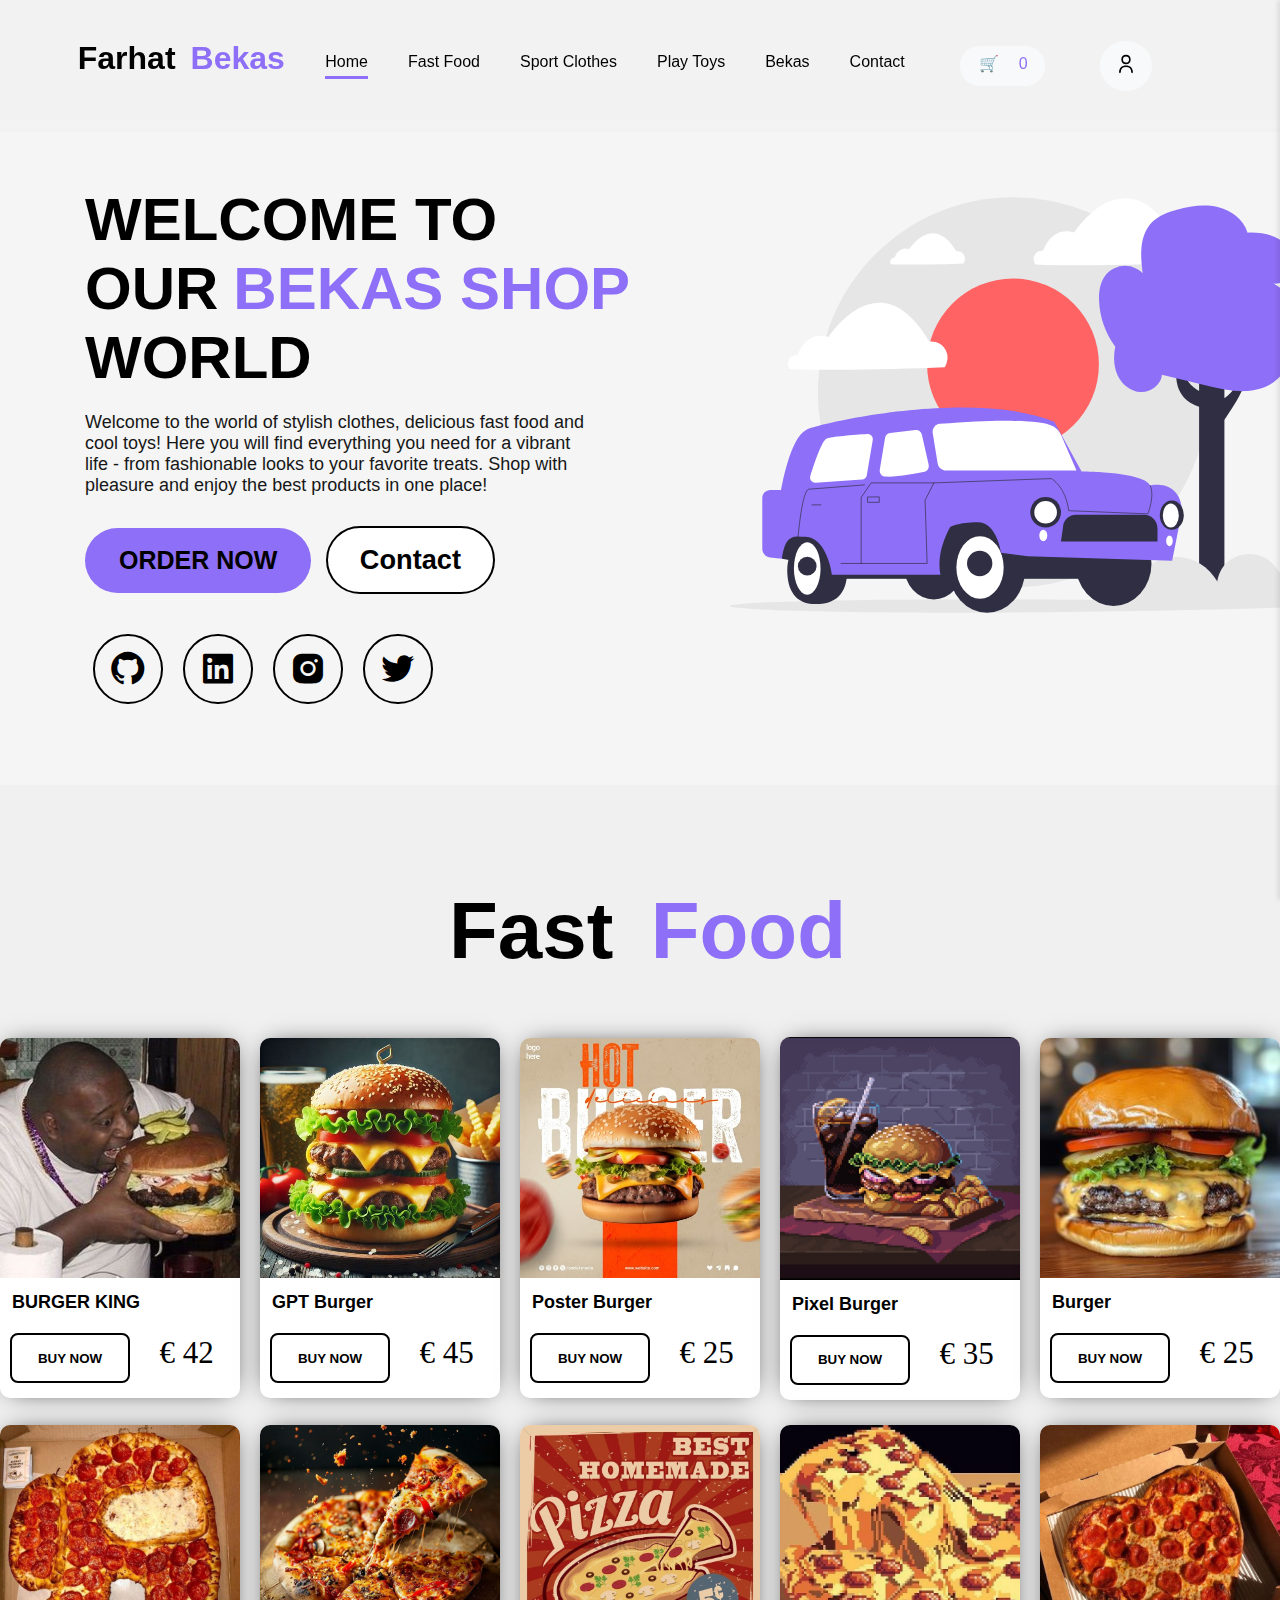
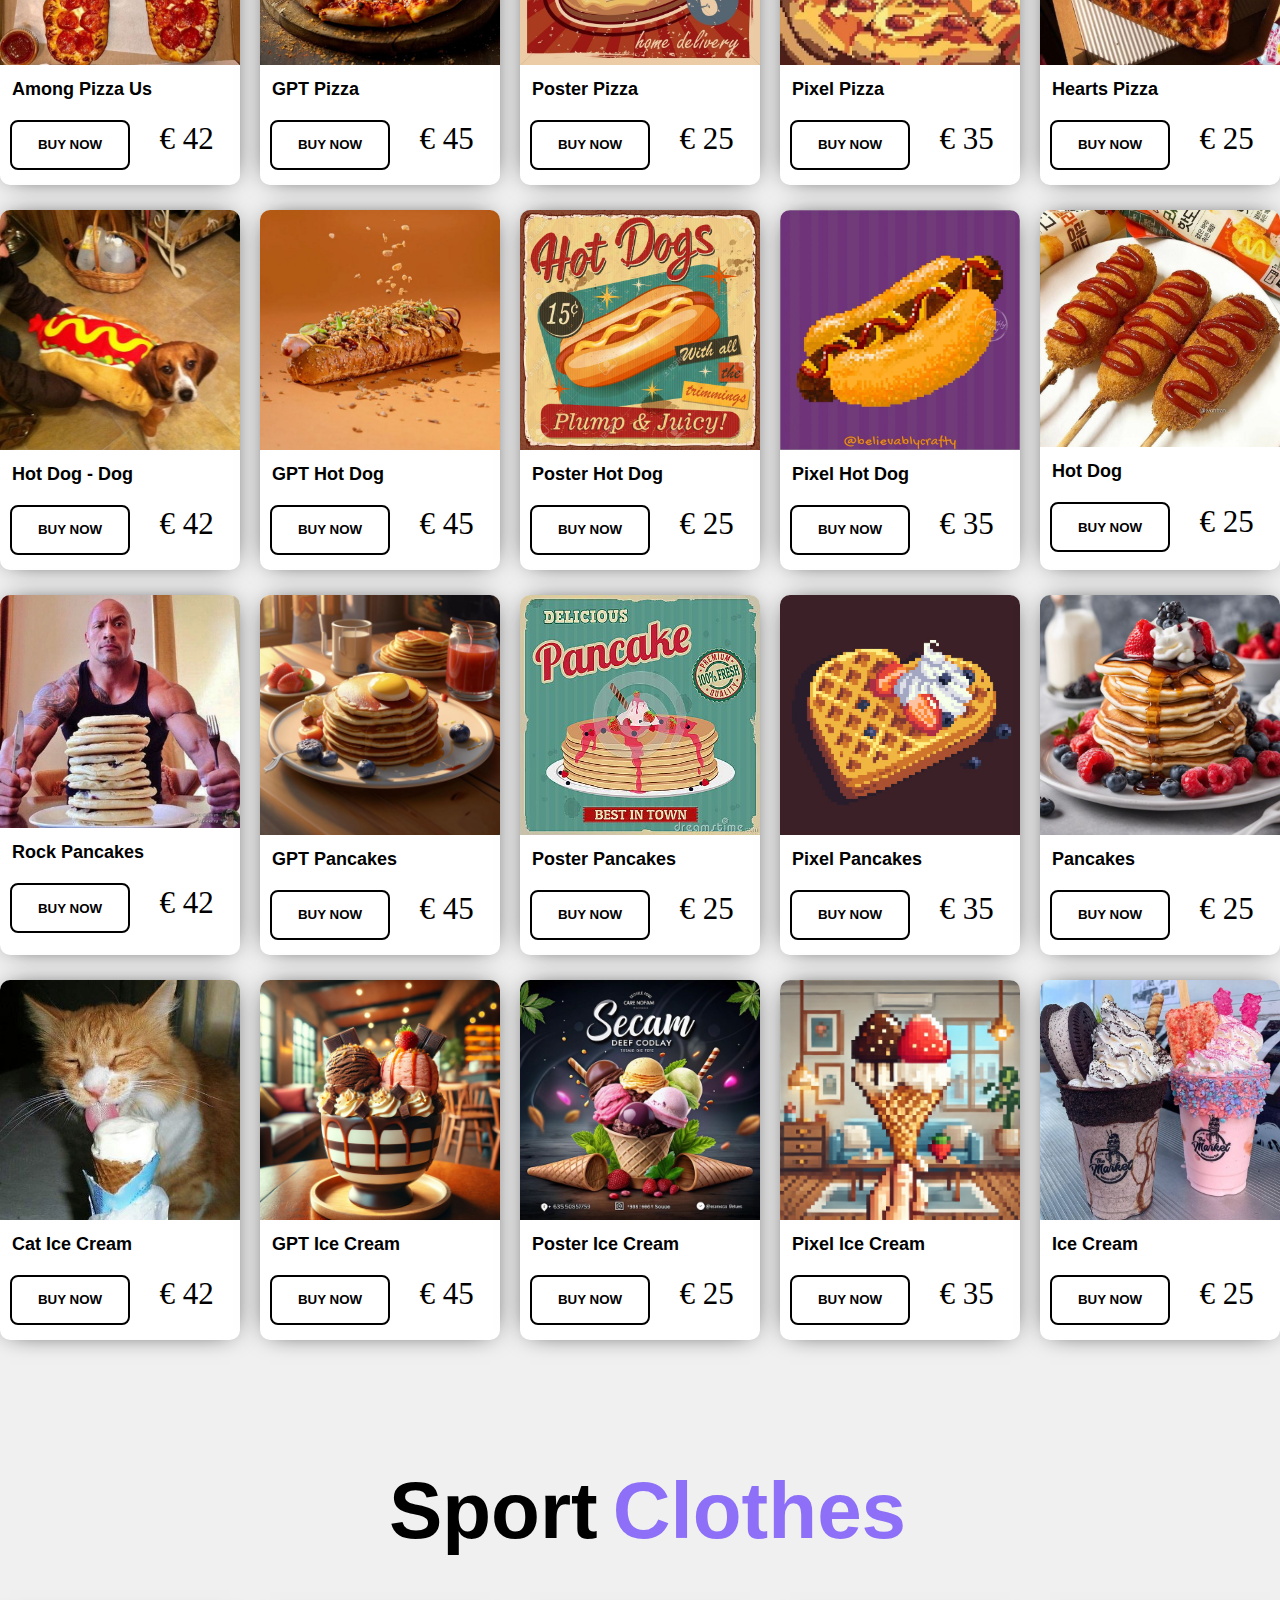
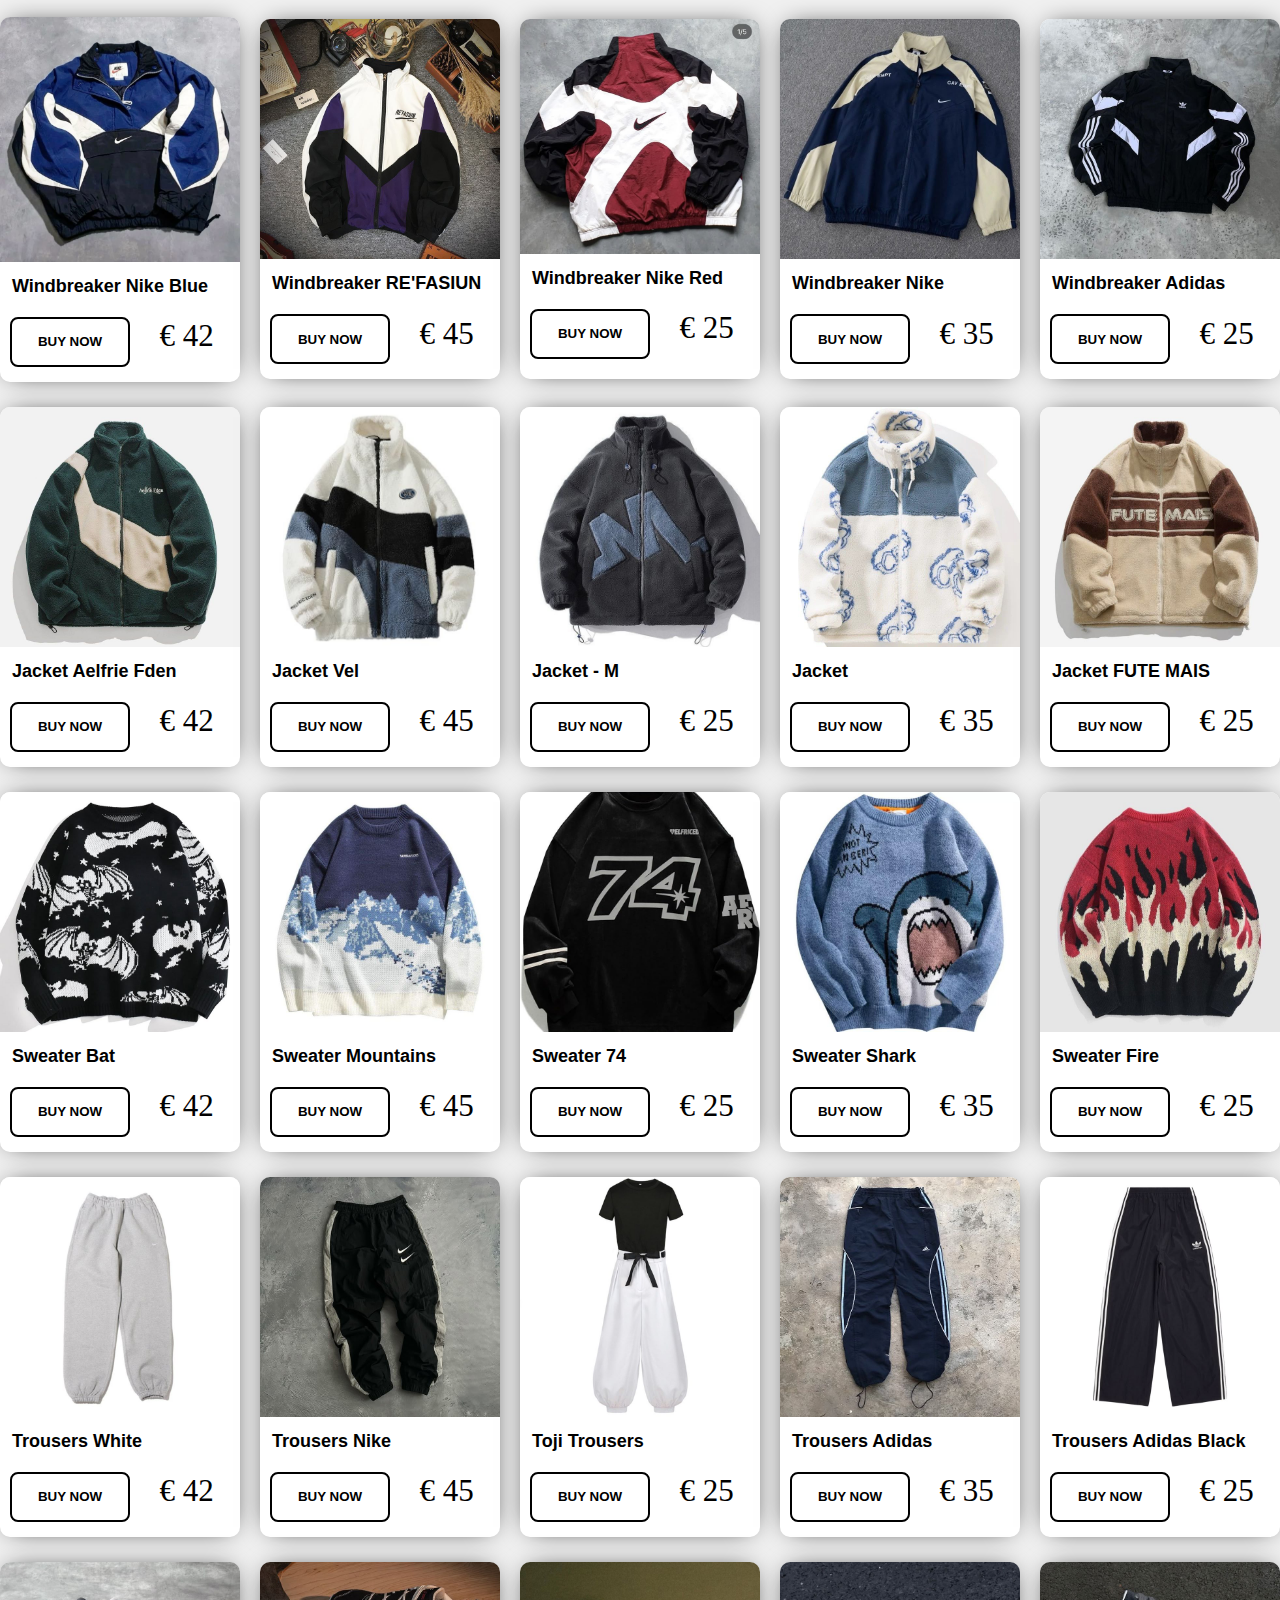
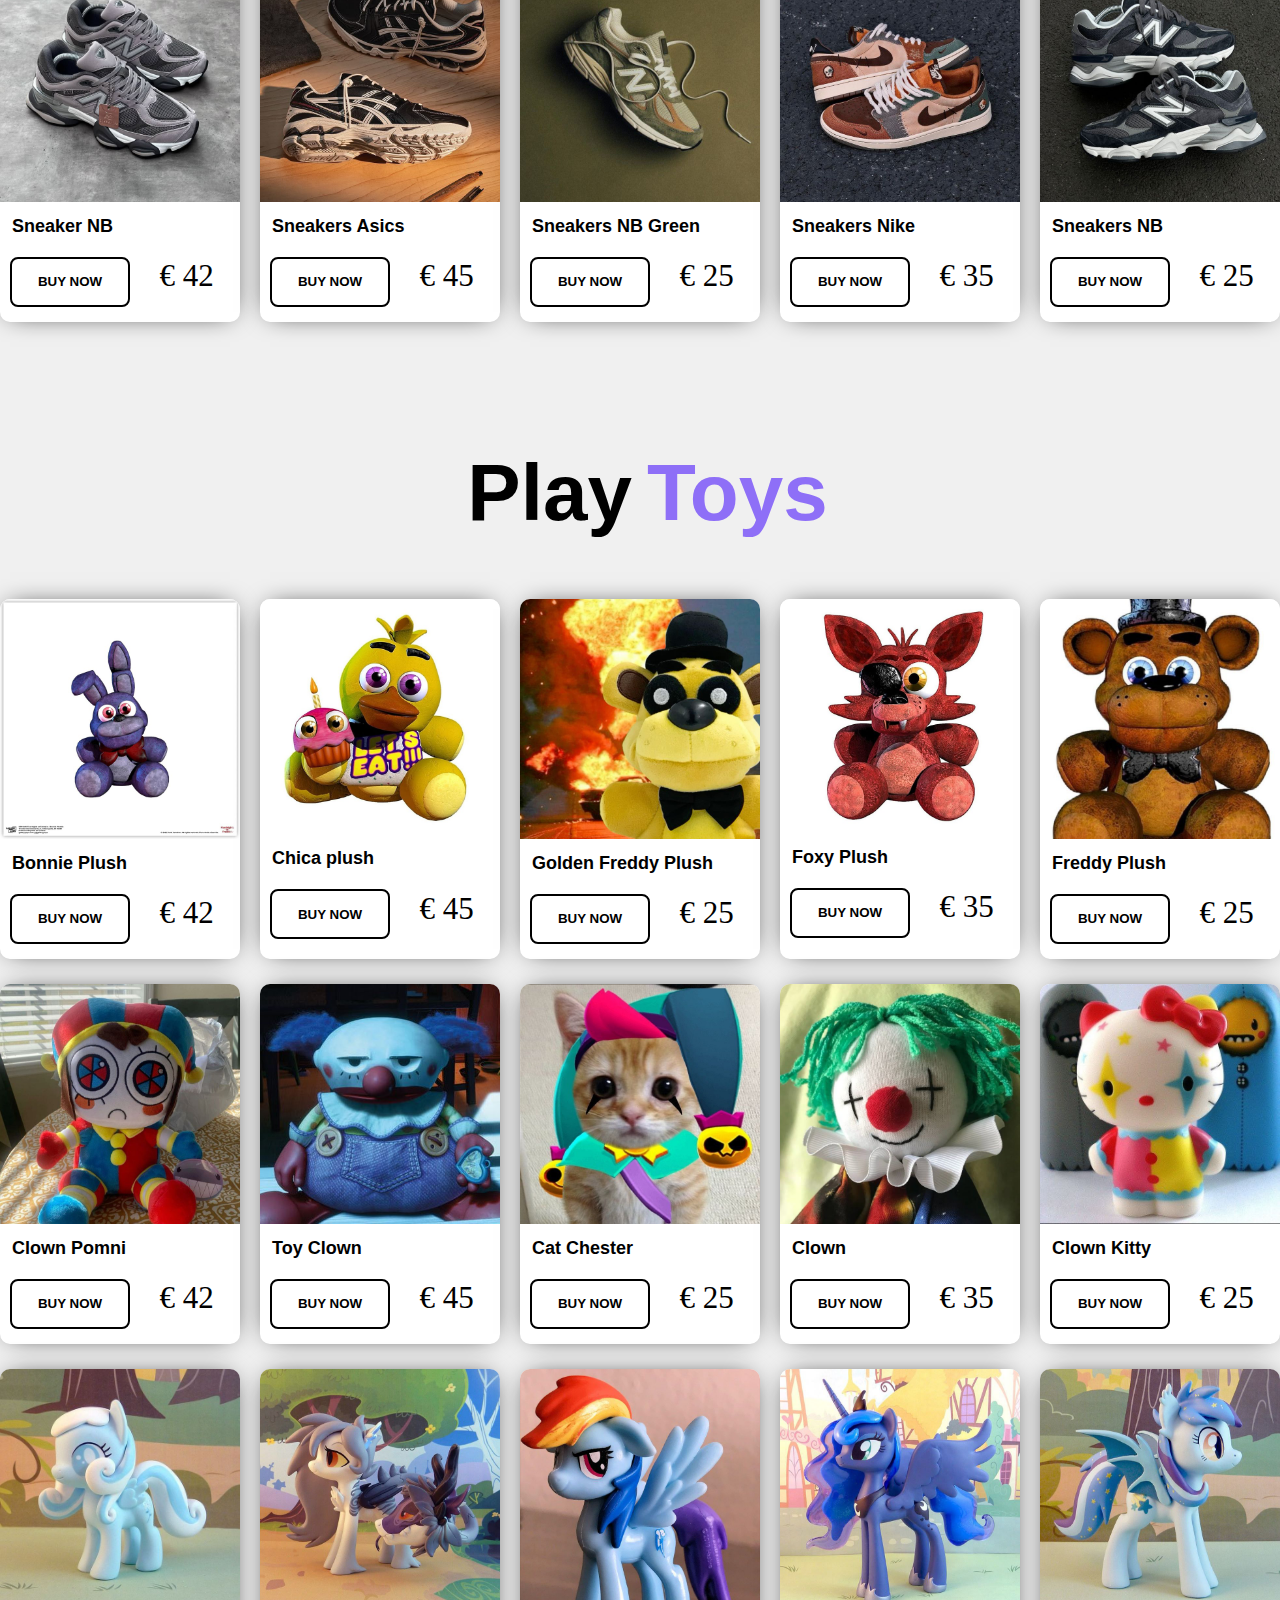
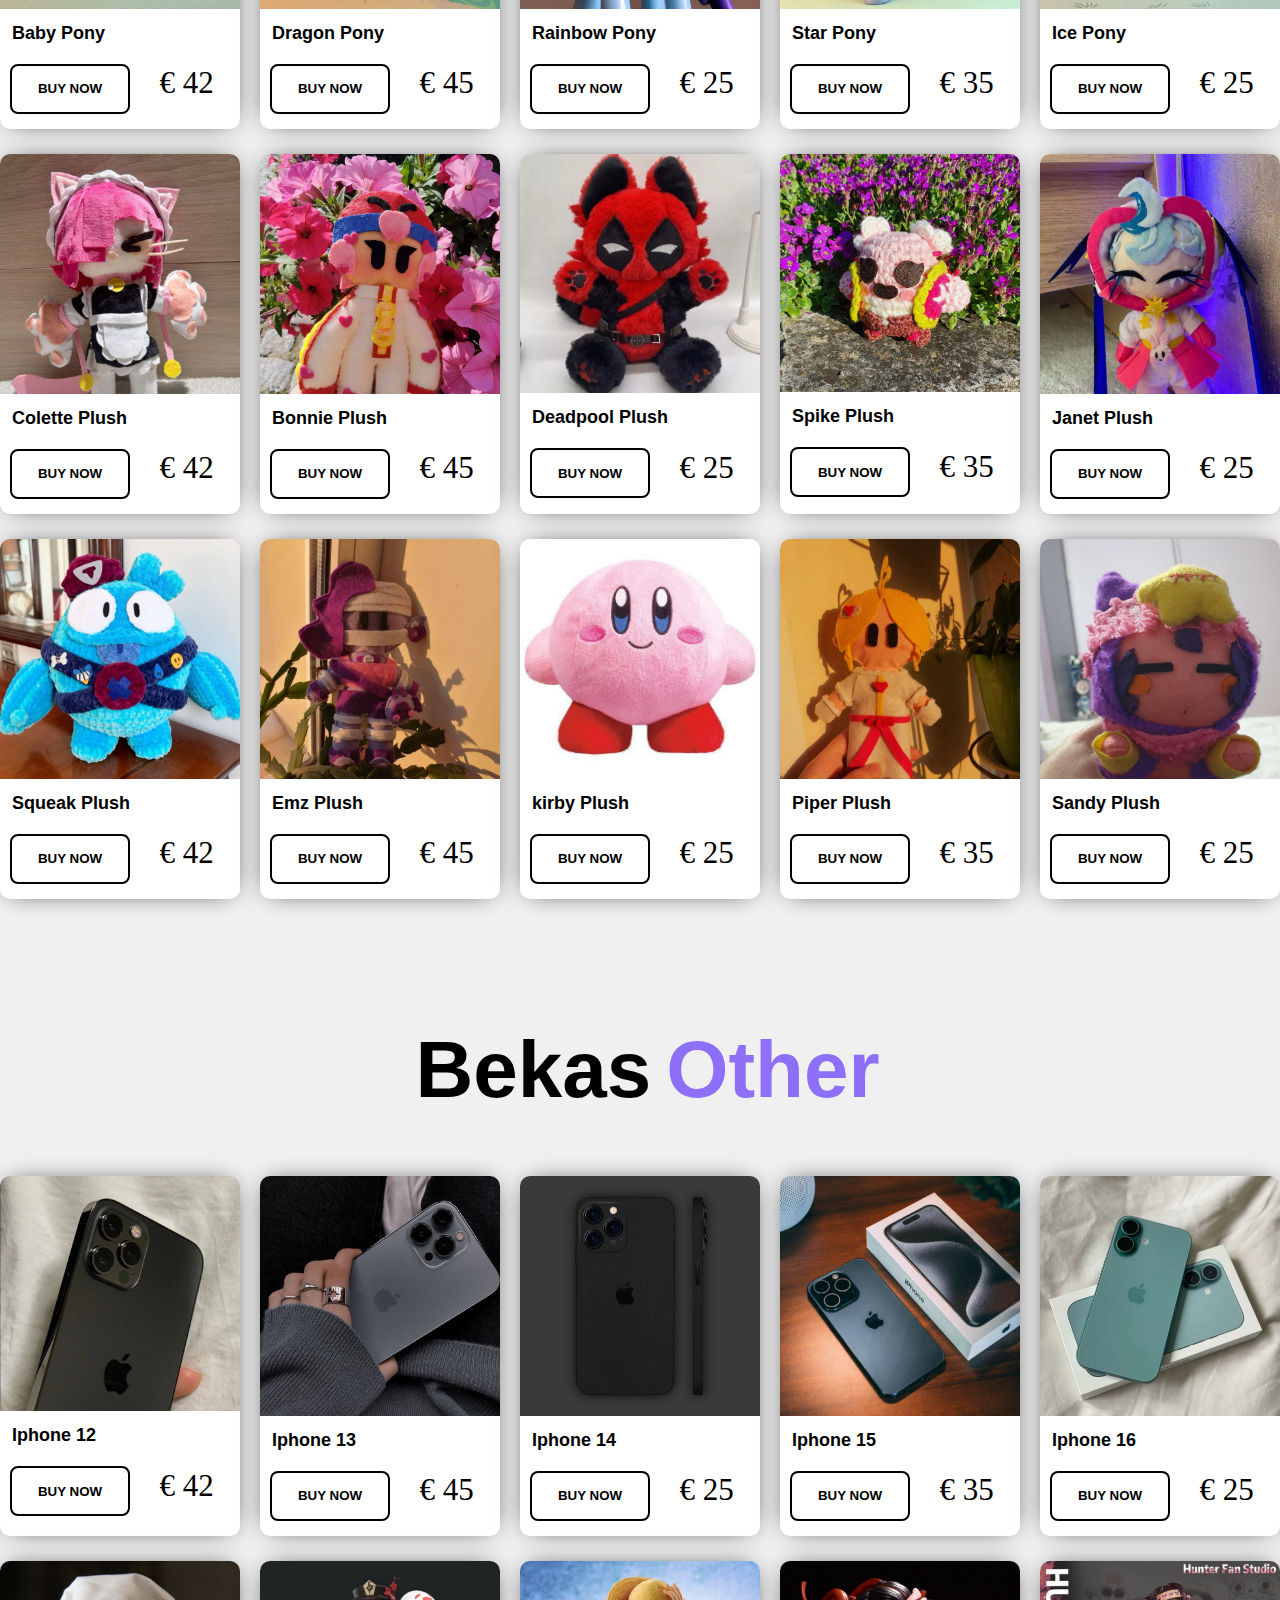
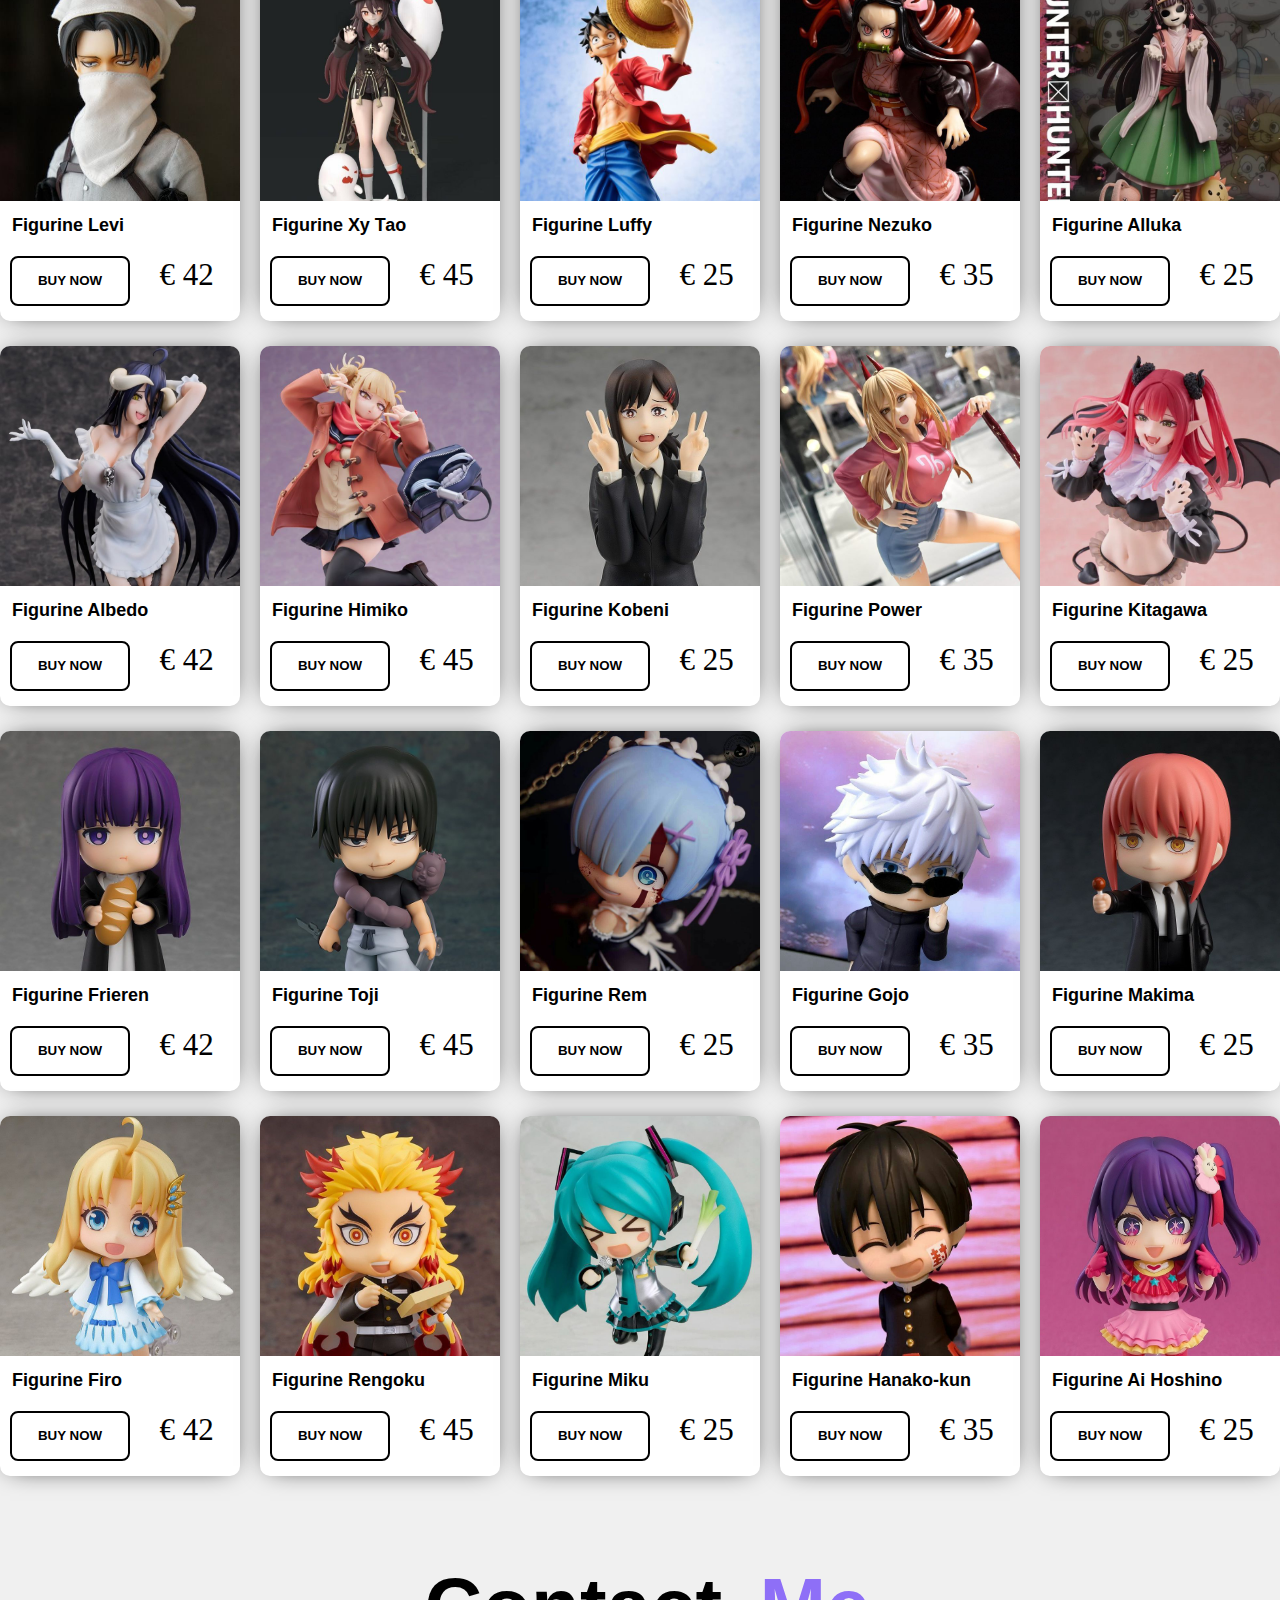
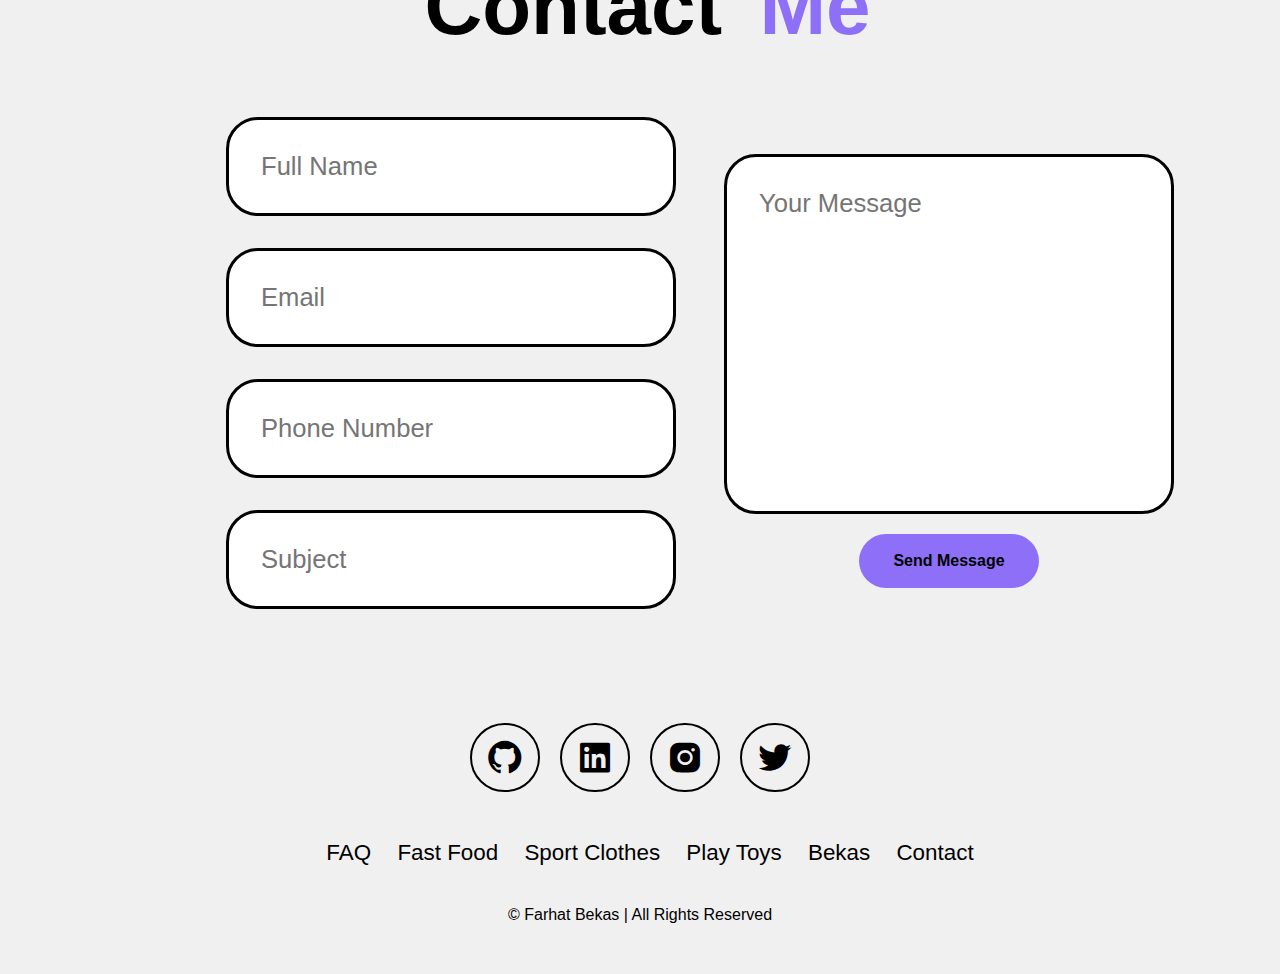
<file: index.html>
<!DOCTYPE html>
<html lang="en">
<head>
    <meta charset="UTF-8">
    <meta name="viewport" content="width=device-width, initial-scale=1.0">
    <link href="https://unpkg.com/boxicons@2.1.4/css/boxicons.min.css" rel="stylesheet">
    <link rel="stylesheet" href="./style.css">
    <link rel="icon" href="./sigma.png">
    <title>Bekas Shop</title>
</head>
<body>
    <header class="header">
        <div class="container">
            <a href="#welcome" class="logo">Farhat<span>Bekas</span></a>
            <nav class="navbar">
                <a class="active" href="#welcome">Home</a>
                <a href="#food">Fast Food</a>
                <a href="#clothes">Sport Clothes</a>
                <a href="#toys">Play Toys</a>
                <a href="#bekas">Bekas</a>
                <a href="#contact">Contact</a>
            </nav>
            <div class="cart-icon" onclick="toggleCart()">
                🛒 <span id="cart-count">0</span>
            </div>
            <div class="login_reg">
                <a href="./log.html">
                    <img class="user-icon" src="./images/free-icon-font-user-17766670.svg" alt="Error404">
                </a>
            </div>
        </div>
    </header>
    <main class="main">
        <section class="welcome" id="welcome">
            <div class="container">
                <div class="welcome_text">
                    <h1 class="welcome_sub">WELCOME TO OUR<span>BEKAS SHOP</span> WORLD</h1>
                    <p class="welcome_desc">Welcome to the world of stylish clothes, delicious fast food and cool toys! Here you will find everything you need for a vibrant life - from fashionable looks to your favorite treats. Shop with pleasure and enjoy the best products in one place!<p>
                    <a href="#food" class="btn">Order now</a>
                    <a href="#contact" class="contact-btn">Contact</a>
                    <div class="social-icons_wel">
                        <a href="https://github.com/Bekssik"><i class="bx bxl-github"></i></a>
                        <a href="https://ru.linkedin.com"><i class="bx bxl-linkedin-square"></i></a>
                        <a href="https://www.instagram.com"><i class="bx bxl-instagram-alt"></i></a>
                        <a href="https://twitter.com"><i class="bx bxl-twitter"></i></a>
                    </div>
                </div>
                <img src="./images/undraw_vintage_q09n.svg" alt="Error404" class="welcome_img">
            </div>
        </section>
        <section class="shop" id="food">
            <div class="container">
                <h2 class="shop_title">Fast <span>Food</span></h2>
                <div class="shop_wrapper">
                    <div class="shop_card">
                        <img src="./images/burger01.jpg" alt="Error404" class="shop_card-img">
                        <h3 class="shop_sub">BURGER KING</h3>
                        <div class="shop_price">
                            <button onclick="addToCart(this)">BUY NOW</button>
                            <span class="price">€ 42</span>
                        </div>
                    </div>
                    <div class="shop_card">
                        <img src="./images/Burger2.jpg" alt="Error404" class="shop_card-img">
                        <h3 class="shop_sub">GPT Burger</h3>
                        <div class="shop_price">
                            <button onclick="addToCart(this)">BUY NOW</button>
                            <span class="price">€ 45</span>
                        </div>
                    </div>
                    <div class="shop_card">
                        <img src="./images/Burger3.jpg" alt="Error404" class="shop_card-img">
                        <h3 class="shop_sub">Poster Burger</h3>
                        <div class="shop_price">
                            <button onclick="addToCart(this)">BUY NOW</button>
                            <span class="price">€ 25</span>
                        </div>
                    </div>
                    <div class="shop_card">
                        <img src="./images/Burger5.jpg" alt="Error404" class="shop_card-img">
                        <h3 class="shop_sub">Pixel Burger</h3>
                        <div class="shop_price">
                            <button onclick="addToCart(this)">BUY NOW</button>
                            <span class="price">€ 35</span>
                        </div>
                    </div>
                    <div class="shop_card">
                        <img src="./images/Burger4.jpg" alt="Error404" class="shop_card-img">
                        <h3 class="shop_sub">Burger</h3>
                        <div class="shop_price">
                            <button onclick="addToCart(this)">BUY NOW</button>
                            <span class="price">€ 25</span>
                        </div>
                    </div>
                    <div class="shop_card">
                        <img src="./images/pizza01.jpg" alt="Error404" class="shop_card-img">
                        <h3 class="shop_sub">Among Pizza Us</h3>
                        <div class="shop_price">
                            <button onclick="addToCart(this)">BUY NOW</button>
                            <span class="price">€ 42</span>
                        </div>
                    </div>
                    <div class="shop_card">
                        <img src="./images/pizza1.jpg" alt="Error404" class="shop_card-img">
                        <h3 class="shop_sub">GPT Pizza</h3>
                        <div class="shop_price">
                            <button onclick="addToCart(this)">BUY NOW</button>
                            <span class="price">€ 45</span>
                        </div>
                    </div>
                    <div class="shop_card">
                        <img src="./images/pizza7.jpg" alt="Error404" class="shop_card-img">
                        <h3 class="shop_sub">Poster Pizza</h3>
                        <div class="shop_price">
                            <button onclick="addToCart(this)">BUY NOW</button>
                            <span class="price">€ 25</span>
                        </div>
                    </div>
                    <div class="shop_card">
                        <img src="./images/pizza6.jpg" alt="Error404" class="shop_card-img">
                        <h3 class="shop_sub">Pixel Pizza</h3>
                        <div class="shop_price">
                            <button onclick="addToCart(this)">BUY NOW</button>
                            <span class="price">€ 35</span>
                        </div>
                    </div>
                    <div class="shop_card">
                        <img src="./images/pizza4.jpg" alt="Error404" class="shop_card-img">
                        <h3 class="shop_sub">Hearts Pizza</h3>
                        <div class="shop_price">
                            <button onclick="addToCart(this)">BUY NOW</button>
                            <span class="price">€ 25</span>
                        </div>
                    </div>
                    <div class="shop_card">
                        <img src="./images/hot dog6.jpg" alt="Error404" class="shop_card-img">
                        <h3 class="shop_sub">Hot Dog - Dog</h3>
                        <div class="shop_price">
                            <button onclick="addToCart(this)">BUY NOW</button>
                            <span class="price">€ 42</span>
                        </div>
                    </div>
                    <div class="shop_card">
                        <img src="./images/hot dog5.jpg" alt="Error404" class="shop_card-img">
                        <h3 class="shop_sub">GPT Hot Dog</h3>
                        <div class="shop_price">
                            <button onclick="addToCart(this)">BUY NOW</button>
                            <span class="price">€ 45</span>
                        </div>
                    </div>
                    <div class="shop_card">
                        <img src="./images/hot dog2.jpg" alt="Error404" class="shop_card-img">
                        <h3 class="shop_sub">Poster Hot Dog</h3>
                        <div class="shop_price">
                            <button onclick="addToCart(this)">BUY NOW</button>
                            <span class="price">€ 25</span>
                        </div>
                    </div>
                    <div class="shop_card">
                        <img src="./images/hot dog4.jpg" alt="Error404" class="shop_card-img">
                        <h3 class="shop_sub">Pixel Hot Dog</h3>
                        <div class="shop_price">
                            <button onclick="addToCart(this)">BUY NOW</button>
                            <span class="price">€ 35</span>
                        </div>
                    </div>
                    <div class="shop_card">
                        <img src="./images/hot dog7.jpg" alt="Error404" class="shop_card-img">
                        <h3 class="shop_sub">Hot Dog</h3>
                        <div class="shop_price">
                            <button onclick="addToCart(this)">BUY NOW</button>
                            <span class="price">€ 25</span>
                        </div>
                    </div>
                    <div class="shop_card">
                        <img src="./images/pancakes3.jpg" alt="Error404" class="shop_card-img">
                        <h3 class="shop_sub">Rock Pancakes</h3>
                        <div class="shop_price">
                            <button onclick="addToCart(this)">BUY NOW</button>
                            <span class="price">€ 42</span>
                        </div>
                    </div>
                    <div class="shop_card">
                        <img src="./images/pancakes2.png" alt="Error404" class="shop_card-img">
                        <h3 class="shop_sub">GPT Pancakes</h3>
                        <div class="shop_price">
                            <button onclick="addToCart(this)">BUY NOW</button>
                            <span class="price">€ 45</span>
                        </div>
                    </div>
                    <div class="shop_card">
                        <img src="./images/pancakes5.jpg" alt="Error404" class="shop_card-img">
                        <h3 class="shop_sub">Poster Pancakes</h3>
                        <div class="shop_price">
                            <button onclick="addToCart(this)">BUY NOW</button>
                            <span class="price">€ 25</span>
                        </div>
                    </div>
                    <div class="shop_card">
                        <img src="./images/pancakes4.jpg" alt="Error404" class="shop_card-img">
                        <h3 class="shop_sub">Pixel Pancakes</h3>
                        <div class="shop_price">
                            <button onclick="addToCart(this)">BUY NOW</button>
                            <span class="price">€ 35</span>
                        </div>
                    </div>
                    <div class="shop_card">
                        <img src="./images/pancakes1.jpg" alt="Error404" class="shop_card-img">
                        <h3 class="shop_sub">Pancakes</h3>
                        <div class="shop_price">
                            <button onclick="addToCart(this)">BUY NOW</button>
                            <span class="price">€ 25</span>
                        </div>
                    </div>
                    <div class="shop_card">
                        <img src="./images/Ice cream4.jpg" alt="Error404" class="shop_card-img">
                        <h3 class="shop_sub">Cat Ice Cream</h3>
                        <div class="shop_price">
                            <button onclick="addToCart(this)">BUY NOW</button>
                            <span class="price">€ 42</span>
                        </div>
                    </div>
                    <div class="shop_card">
                        <img src="./images/Ice Cream.webp" alt="Error404" class="shop_card-img">
                        <h3 class="shop_sub">GPT Ice Cream</h3>
                        <div class="shop_price">
                            <button onclick="addToCart(this)">BUY NOW</button>
                            <span class="price">€ 45</span>
                        </div>
                    </div>
                    <div class="shop_card">
                        <img src="./images/Ice Cream3.jpg" alt="Error404" class="shop_card-img">
                        <h3 class="shop_sub">Poster Ice Cream</h3>
                        <div class="shop_price">
                            <button onclick="addToCart(this)">BUY NOW</button>
                            <span class="price">€ 25</span>
                        </div>
                    </div>
                    <div class="shop_card">
                        <img src="./images/Ice Cream4.webp" alt="Error404" class="shop_card-img">
                        <h3 class="shop_sub">Pixel Ice Cream</h3>
                        <div class="shop_price">
                            <button onclick="addToCart(this)">BUY NOW</button>
                            <span class="price">€ 35</span>
                        </div>
                    </div>
                    <div class="shop_card">
                        <img src="./images/Ice Cream1.jpg" alt="Error404" class="shop_card-img">
                        <h3 class="shop_sub">Ice Cream</h3>
                        <div class="shop_price">
                            <button onclick="addToCart(this)">BUY NOW</button>
                            <span class="price">€ 25</span>
                        </div>
                    </div>
                </div>
            </div>
        </section>
        <section class="shop" id="clothes">
            <div class="container">
                <h2 class="shop_title">Sport<span>Clothes</span></h2>
                <div class="shop_wrapper">
                    <div class="shop_card">
                        <img src="./images/Windbreaker7.jpg" alt="Error404" class="shop_card-img">
                        <h3 class="shop_sub">Windbreaker Nike Blue</h3>
                        <div class="shop_price">
                            <button onclick="addToCart(this)">BUY NOW</button>
                            <span class="price">€ 42</span>
                        </div>
                    </div>
                    <div class="shop_card">
                        <img src="./images/Windbreaker6.jpg" alt="Error404" class="shop_card-img">
                        <h3 class="shop_sub">Windbreaker RE'FASIUN</h3>
                        <div class="shop_price">
                            <button onclick="addToCart(this)">BUY NOW</button>
                            <span class="price">€ 45</span>
                        </div>
                    </div>
                    <div class="shop_card">
                        <img src="./images/Windbreaker3.jpg" alt="Error404" class="shop_card-img">
                        <h3 class="shop_sub">Windbreaker Nike Red</h3>
                        <div class="shop_price">
                            <button onclick="addToCart(this)">BUY NOW</button>
                            <span class="price">€ 25</span>
                        </div>
                    </div>
                    <div class="shop_card">
                        <img src="./images/Windbreaker4.jpg" alt="Error404" class="shop_card-img">
                        <h3 class="shop_sub">Windbreaker Nike</h3>
                        <div class="shop_price">
                            <button onclick="addToCart(this)">BUY NOW</button>
                            <span class="price">€ 35</span>
                        </div>
                    </div>
                    <div class="shop_card">
                        <img src="./images/Windbreaker5.jpg" alt="Error404" class="shop_card-img">
                        <h3 class="shop_sub">Windbreaker Adidas</h3>
                        <div class="shop_price">
                            <button onclick="addToCart(this)">BUY NOW</button>
                            <span class="price">€ 25</span>
                        </div>
                    </div>
                    <div class="shop_card">
                        <img src="./images/SportClothes02.jpg" alt="Error404" class="shop_card-img">
                        <h3 class="shop_sub">Jacket Aelfrie Fden</h3>
                        <div class="shop_price">
                            <button onclick="addToCart(this)">BUY NOW</button>
                            <span class="price">€ 42</span>
                        </div>
                    </div>
                    <div class="shop_card">
                        <img src="./images/Clothes9.jpg" alt="Error404" class="shop_card-img">
                        <h3 class="shop_sub">Jacket Vel</h3>
                        <div class="shop_price">
                            <button onclick="addToCart(this)">BUY NOW</button>
                            <span class="price">€ 45</span>
                        </div>
                    </div>
                    <div class="shop_card">
                        <img src="./images/Clothes8.jpg" alt="Error404" class="shop_card-img">
                        <h3 class="shop_sub">Jacket - M</h3>
                        <div class="shop_price">
                            <button onclick="addToCart(this)">BUY NOW</button>
                            <span class="price">€ 25</span>
                        </div>
                    </div>
                    <div class="shop_card">
                        <img src="./images/Clothes10.jpg" alt="Error404" class="shop_card-img">
                        <h3 class="shop_sub">Jacket</h3>
                        <div class="shop_price">
                            <button onclick="addToCart(this)">BUY NOW</button>
                            <span class="price">€ 35</span>
                        </div>
                    </div>
                    <div class="shop_card">
                        <img src="./images/SportClothes01.jpg" alt="Error404" class="shop_card-img">
                        <h3 class="shop_sub">Jacket FUTE MAIS</h3>
                        <div class="shop_price">
                            <button onclick="addToCart(this)">BUY NOW</button>
                            <span class="price">€ 25</span>
                        </div>
                    </div>
                    <div class="shop_card">
                        <img src="./images/SportClothes05.jpg" alt="Error404" class="shop_card-img">
                        <h3 class="shop_sub">Sweater Bat</h3>
                        <div class="shop_price">
                            <button onclick="addToCart(this)">BUY NOW</button>
                            <span class="price">€ 42</span>
                        </div>
                    </div>
                    <div class="shop_card">
                        <img src="./images/Clothes2.jpg" alt="Error404" class="shop_card-img">
                        <h3 class="shop_sub">Sweater Mountains</h3>
                        <div class="shop_price">
                            <button onclick="addToCart(this)">BUY NOW</button>
                            <span class="price">€ 45</span>
                        </div>
                    </div>
                    <div class="shop_card">
                        <img src="./images/SportClothes04.jpg" alt="Error404" class="shop_card-img">
                        <h3 class="shop_sub">Sweater 74</h3>
                        <div class="shop_price">
                            <button onclick="addToCart(this)">BUY NOW</button>
                            <span class="price">€ 25</span>
                        </div>
                    </div>
                    <div class="shop_card">
                        <img src="./images/Clothes5.jpg" alt="Error404" class="shop_card-img">
                        <h3 class="shop_sub">Sweater Shark</h3>
                        <div class="shop_price">
                            <button onclick="addToCart(this)">BUY NOW</button>
                            <span class="price">€ 35</span>
                        </div>
                    </div>
                    <div class="shop_card">
                        <img src="./images/SportClothes03.jpg" alt="Error404" class="shop_card-img">
                        <h3 class="shop_sub">Sweater Fire</h3>
                        <div class="shop_price">
                            <button onclick="addToCart(this)">BUY NOW</button>
                            <span class="price">€ 25</span>
                        </div>
                    </div>
                    <div class="shop_card">
                        <img src="./images/trousers1.jpg" alt="Error404" class="shop_card-img">
                        <h3 class="shop_sub">Trousers White</h3>
                        <div class="shop_price">
                            <button onclick="addToCart(this)">BUY NOW</button>
                            <span class="price">€ 42</span>
                        </div>
                    </div>
                    <div class="shop_card">
                        <img src="./images/trousers3.jpg" alt="Error404" class="shop_card-img">
                        <h3 class="shop_sub">Trousers Nike</h3>
                        <div class="shop_price">
                            <button onclick="addToCart(this)">BUY NOW</button>
                            <span class="price">€ 45</span>
                        </div>
                    </div>
                    <div class="shop_card">
                        <img src="./images/trousers5.jpg" alt="Error404" class="shop_card-img">
                        <h3 class="shop_sub">Toji Trousers</h3>
                        <div class="shop_price">
                            <button onclick="addToCart(this)">BUY NOW</button>
                            <span class="price">€ 25</span>
                        </div>
                    </div>
                    <div class="shop_card">
                        <img src="./images/trousers4.jpg" alt="Error404" class="shop_card-img">
                        <h3 class="shop_sub">Trousers Adidas</h3>
                        <div class="shop_price">
                            <button onclick="addToCart(this)">BUY NOW</button>
                            <span class="price">€ 35</span>
                        </div>
                    </div>
                    <div class="shop_card">
                        <img src="./images/trousers2.jpg" alt="Error404" class="shop_card-img">
                        <h3 class="shop_sub">Trousers Adidas Black</h3>
                        <div class="shop_price">
                            <button onclick="addToCart(this)">BUY NOW</button>
                            <span class="price">€ 25</span>
                        </div>
                    </div>
                    <div class="shop_card">
                        <img src="./images/sneakers5.jpg" alt="Error404" class="shop_card-img">
                        <h3 class="shop_sub">Sneaker NB</h3>
                        <div class="shop_price">
                            <button onclick="addToCart(this)">BUY NOW</button>
                            <span class="price">€ 42</span>
                        </div>
                    </div>
                    <div class="shop_card">
                        <img src="./images/sneakers2.jpg" alt="Error404" class="shop_card-img">
                        <h3 class="shop_sub">Sneakers Asics</h3>
                        <div class="shop_price">
                            <button onclick="addToCart(this)">BUY NOW</button>
                            <span class="price">€ 45</span>
                        </div>
                    </div>
                    <div class="shop_card">
                        <img src="./images/sneakers7.jpg" alt="Error404" class="shop_card-img">
                        <h3 class="shop_sub">Sneakers NB Green</h3>
                        <div class="shop_price">
                            <button onclick="addToCart(this)">BUY NOW</button>
                            <span class="price">€ 25</span>
                        </div>
                    </div>
                    <div class="shop_card">
                        <img src="./images/sneakers6.jpg" alt="Error404" class="shop_card-img">
                        <h3 class="shop_sub">Sneakers Nike</h3>
                        <div class="shop_price">
                            <button onclick="addToCart(this)">BUY NOW</button>
                            <span class="price">€ 35</span>
                        </div>
                    </div>
                    <div class="shop_card">
                        <img src="./images/sneakers1.jpg" alt="Error404" class="shop_card-img">
                        <h3 class="shop_sub">Sneakers NB</h3>
                        <div class="shop_price">
                            <button onclick="addToCart(this)">BUY NOW</button>
                            <span class="price">€ 25</span>
                        </div>
                    </div>
                </div>
            </div>
        </section>
        <section class="shop" id="toys">
            <div class="container">
                <h2 class="shop_title">Play<span>Toys</span></h2>
                <div class="shop_wrapper">
                    <div class="shop_card">
                        <img src="./images/Fnaf3.jpg" alt="Error404" class="shop_card-img">
                        <h3 class="shop_sub">Bonnie Plush</h3>
                        <div class="shop_price">
                            <button onclick="addToCart(this)">BUY NOW</button>
                            <span class="price">€ 42</span> 
                        </div>
                    </div>
                    <div class="shop_card">
                        <img src="./images/Fnaf2.jpg" alt="Error404" class="shop_card-img">
                        <h3 class="shop_sub">Chica plush</h3>
                        <div class="shop_price">
                            <button onclick="addToCart(this)">BUY NOW</button>
                            <span class="price">€ 45</span>
                        </div>
                    </div>
                    <div class="shop_card">
                        <img src="./images/Toys3.jpg" alt="Error404" class="shop_card-img">
                        <h3 class="shop_sub">Golden Freddy Plush</h3>
                        <div class="shop_price">
                            <button onclick="addToCart(this)">BUY NOW</button>
                            <span class="price">€ 25</span>
                        </div>
                    </div>
                    <div class="shop_card">
                        <img src="./images/Fnaf1.jpg" alt="Error404" class="shop_card-img">
                        <h3 class="shop_sub">Foxy Plush</h3>
                        <div class="shop_price">
                            <button onclick="addToCart(this)">BUY NOW</button>
                            <span class="price">€ 35</span>
                        </div>
                    </div>
                    <div class="shop_card">
                        <img src="./images/Fnaf5.jpg" alt="Error404" class="shop_card-img">
                        <h3 class="shop_sub">Freddy Plush</h3>
                        <div class="shop_price">
                            <button onclick="addToCart(this)">BUY NOW</button>
                            <span class="price">€ 25</span>
                        </div>
                    </div>
                    <div class="shop_card">
                        <img src="./images/Toys1.jpg" alt="Error404" class="shop_card-img">
                        <h3 class="shop_sub">Сlown Pomni</h3>
                        <div class="shop_price">
                            <button onclick="addToCart(this)">BUY NOW</button>
                            <span class="price">€ 42</span>
                        </div>
                    </div>
                    <div class="shop_card">
                        <img src="./images/Toys2.jpg" alt="Error404" class="shop_card-img">
                        <h3 class="shop_sub">Toy Clown </h3>
                        <div class="shop_price">
                            <button onclick="addToCart(this)">BUY NOW</button>
                            <span class="price">€ 45</span>
                        </div>
                    </div>
                    <div class="shop_card">
                        <img src="./images/clown5.jpg" alt="Error404" class="shop_card-img">
                        <h3 class="shop_sub">Cat Chester</h3>
                        <div class="shop_price">
                            <button onclick="addToCart(this)">BUY NOW</button>
                            <span class="price">€ 25</span>
                        </div>
                    </div>
                    <div class="shop_card">
                        <img src="./images/clown4.jpg" alt="Error404" class="shop_card-img">
                        <h3 class="shop_sub">Clown</h3>
                        <div class="shop_price">
                            <button onclick="addToCart(this)">BUY NOW</button>
                            <span class="price">€ 35</span>
                        </div>
                    </div>
                    <div class="shop_card">
                        <img src="./images/clown6.jpg" alt="Error404" class="shop_card-img">
                        <h3 class="shop_sub">Clown Kitty</h3>
                        <div class="shop_price">
                            <button onclick="addToCart(this)">BUY NOW</button>
                            <span class="price">€ 25</span>
                        </div>
                    </div>
                    <div class="shop_card">
                        <img src="./images/pony5.jpg" alt="Error404" class="shop_card-img">
                        <h3 class="shop_sub">Baby Pony</h3>
                        <div class="shop_price">
                            <button onclick="addToCart(this)">BUY NOW</button>
                            <span class="price">€ 42</span>
                        </div>
                    </div>
                    <div class="shop_card">
                        <img src="./images/pony6.jpg" alt="Error404" class="shop_card-img">
                        <h3 class="shop_sub">Dragon Pony</h3>
                        <div class="shop_price">
                            <button onclick="addToCart(this)">BUY NOW</button>
                            <span class="price">€ 45</span>
                        </div>
                    </div>
                    <div class="shop_card">
                        <img src="./images/Toys5.jpg" alt="Error404" class="shop_card-img">
                        <h3 class="shop_sub">Rainbow Pony</h3>
                        <div class="shop_price">
                            <button onclick="addToCart(this)">BUY NOW</button>
                            <span class="price">€ 25</span>
                        </div>
                    </div>
                    <div class="shop_card">
                        <img src="./images/pony7.jpg" alt="Error404" class="shop_card-img">
                        <h3 class="shop_sub">Star Pony</h3>
                        <div class="shop_price">
                            <button onclick="addToCart(this)">BUY NOW</button>
                            <span class="price">€ 35</span>
                        </div>
                    </div>
                    <div class="shop_card">
                        <img src="./images/pony8.jpg" alt="Error404" class="shop_card-img">
                        <h3 class="shop_sub">Ice Pony</h3>
                        <div class="shop_price">
                            <button onclick="addToCart(this)">BUY NOW</button>
                            <span class="price">€ 25</span>
                        </div>
                    </div>
                    <div class="shop_card">
                        <img src="./images/Toys14.jpg" alt="Error404" class="shop_card-img">
                        <h3 class="shop_sub">Colette Plush</h3>
                        <div class="shop_price">
                            <button onclick="addToCart(this)">BUY NOW</button>
                            <span class="price">€ 42</span>
                        </div>
                    </div>
                    <div class="shop_card">
                        <img src="./images/Toys11.jpg" alt="Error404" class="shop_card-img">
                        <h3 class="shop_sub">Bonnie Plush</h3>
                        <div class="shop_price">
                            <button onclick="addToCart(this)">BUY NOW</button>
                            <span class="price">€ 45</span>
                        </div>
                    </div>
                    <div class="shop_card">
                        <img src="./images/Toys4.jpg" alt="Error404" class="shop_card-img">
                        <h3 class="shop_sub">Deadpool Plush</h3>
                        <div class="shop_price">
                            <button onclick="addToCart(this)">BUY NOW</button>
                            <span class="price">€ 25</span>
                        </div>
                    </div>
                    <div class="shop_card">
                        <img src="./images/Toys6.jpg" alt="Error404" class="shop_card-img">
                        <h3 class="shop_sub">Spike Plush</h3>
                        <div class="shop_price">
                            <button onclick="addToCart(this)">BUY NOW</button>
                            <span class="price">€ 35</span>
                        </div>
                    </div>
                    <div class="shop_card">
                        <img src="./images/Toys15.jpg" alt="Error404" class="shop_card-img">
                        <h3 class="shop_sub">Janet Plush</h3>
                        <div class="shop_price">
                            <button onclick="addToCart(this)">BUY NOW</button>
                            <span class="price">€ 25</span>
                        </div>
                    </div>
                    <div class="shop_card">
                        <img src="./images/Toys21.jpg" alt="Error404" class="shop_card-img">
                        <h3 class="shop_sub">Squeak Plush</h3>
                        <div class="shop_price">
                            <button onclick="addToCart(this)">BUY NOW</button>
                            <span class="price">€ 42</span>
                        </div>
                    </div>
                    <div class="shop_card">
                        <img src="./images/Toys19.jpg" alt="Error404" class="shop_card-img">
                        <h3 class="shop_sub">Emz Plush</h3>
                        <div class="shop_price">
                            <button onclick="addToCart(this)">BUY NOW</button>
                            <span class="price">€ 45</span>
                        </div>
                    </div>
                    <div class="shop_card">
                        <img src="./images/Toys22.jpg" alt="Error404" class="shop_card-img">
                        <h3 class="shop_sub">kirby Plush</h3>
                        <div class="shop_price">
                            <button onclick="addToCart(this)">BUY NOW</button>
                            <span class="price">€ 25</span>
                        </div>
                    </div>
                    <div class="shop_card">
                        <img src="./images/Toys20.jpg" alt="Error404" class="shop_card-img">
                        <h3 class="shop_sub">Piper Plush</h3>
                        <div class="shop_price">
                            <button onclick="addToCart(this)">BUY NOW</button>
                            <span class="price">€ 35</span>
                        </div>
                    </div>
                    <div class="shop_card">
                        <img src="./images/Toys13.jpg" alt="Error404" class="shop_card-img">
                        <h3 class="shop_sub">Sandy Plush</h3>
                        <div class="shop_price">
                            <button onclick="addToCart(this)">BUY NOW</button>
                            <span class="price">€ 25</span>
                        </div>
                    </div>
                </div>
            </div>
        </section>
        <section class="shop" id="bekas">
            <div class="container">
                <h2 class="shop_title">Bekas<span>Other</span></h2>
                <div class="shop_wrapper">
                    <div class="shop_card">
                        <img src="./images/Iphone12.jpg" alt="Error404" class="shop_card-img">
                        <h3 class="shop_sub">Iphone 12</h3>
                        <div class="shop_price">
                            <button onclick="addToCart(this)">BUY NOW</button>
                            <span class="price">€ 42</span>
                        </div>
                    </div>
                    <div class="shop_card">
                        <img src="./images/Iphone2.jpg" alt="Error404" class="shop_card-img">
                        <h3 class="shop_sub">Iphone 13</h3>
                        <div class="shop_price">
                            <button onclick="addToCart(this)">BUY NOW</button>
                            <span class="price">€ 45</span>
                        </div>
                    </div>
                    <div class="shop_card">
                        <img src="./images/Iphone14.jpg" alt="Error404" class="shop_card-img">
                        <h3 class="shop_sub">Iphone 14</h3>
                        <div class="shop_price">
                            <button onclick="addToCart(this)">BUY NOW</button>
                            <span class="price">€ 25</span>
                        </div>
                    </div>
                    <div class="shop_card">
                        <img src="./images/Iphone3.jpg" alt="Error404" class="shop_card-img">
                        <h3 class="shop_sub">Iphone 15</h3>
                        <div class="shop_price">
                            <button onclick="addToCart(this)">BUY NOW</button>
                            <span class="price">€ 35</span>
                        </div>
                    </div>
                    <div class="shop_card">
                        <img src="./images/Iphone16.jpg" alt="Error404" class="shop_card-img">
                        <h3 class="shop_sub">Iphone 16</h3>
                        <div class="shop_price">
                            <button onclick="addToCart(this)">BUY NOW</button>
                            <span class="price">€ 25</span>
                        </div>
                    </div>
                    <div class="shop_card">
                        <img src="./images/img/Figurine25.jpg" alt="Error404" class="shop_card-img">
                        <h3 class="shop_sub">Figurine Levi</h3>
                        <div class="shop_price">
                            <button onclick="addToCart(this)">BUY NOW</button>
                            <span class="price">€ 42</span>
                        </div>
                    </div>
                    <div class="shop_card">
                        <img src="./images/img/anime5.jpg" alt="Error404" class="shop_card-img">
                        <h3 class="shop_sub">Figurine Ху Тао</h3>
                        <div class="shop_price">
                            <button onclick="addToCart(this)">BUY NOW</button>
                            <span class="price">€ 45</span>
                        </div>
                    </div>
                    <div class="shop_card">
                        <img src="./images/img/anime9.jpg" alt="Error404" class="shop_card-img">
                        <h3 class="shop_sub">Figurine Luffy</h3>
                        <div class="shop_price">
                            <button onclick="addToCart(this)">BUY NOW</button>
                            <span class="price">€ 25</span>
                        </div>
                    </div>
                    <div class="shop_card">
                        <img src="./images/img/anime8.jpg" alt="Error404" class="shop_card-img">
                        <h3 class="shop_sub">Figurine Nezuko</h3>
                        <div class="shop_price">
                            <button onclick="addToCart(this)">BUY NOW</button>
                            <span class="price">€ 35</span>
                        </div>
                    </div>
                    <div class="shop_card">
                        <img src="./images/img/anime7.jpg" alt="Error404" class="shop_card-img">
                        <h3 class="shop_sub">Figurine Alluka</h3>
                        <div class="shop_price">
                            <button onclick="addToCart(this)">BUY NOW</button>
                            <span class="price">€ 25</span>
                        </div>
                    </div>
                    <div class="shop_card">
                        <img src="./images/img/anime15.jpg" alt="Error404" class="shop_card-img">
                        <h3 class="shop_sub">Figurine Albedo</h3>
                        <div class="shop_price">
                            <button onclick="addToCart(this)">BUY NOW</button>
                            <span class="price">€ 42</span>
                        </div>
                    </div>
                    <div class="shop_card">
                        <img src="./images/img/Figurine23.jpg" alt="Error404" class="shop_card-img">
                        <h3 class="shop_sub">Figurine Himiko</h3>
                        <div class="shop_price">
                            <button onclick="addToCart(this)">BUY NOW</button>
                            <span class="price">€ 45</span>
                        </div>
                    </div>
                    <div class="shop_card">
                        <img src="./images/img/anime18.jpg" alt="Error404" class="shop_card-img">
                        <h3 class="shop_sub">Figurine Kobeni</h3>
                        <div class="shop_price">
                            <button onclick="addToCart(this)">BUY NOW</button>
                            <span class="price">€ 25</span>
                        </div>
                    </div>
                    <div class="shop_card">
                        <img src="./images/img/anime17.jpg" alt="Error404" class="shop_card-img">
                        <h3 class="shop_sub">Figurine Power</h3>
                        <div class="shop_price">
                            <button onclick="addToCart(this)">BUY NOW</button>
                            <span class="price">€ 35</span>
                        </div>
                    </div>
                    <div class="shop_card">
                        <img src="./images/img/anime16.jpg" alt="Error404" class="shop_card-img">
                        <h3 class="shop_sub">Figurine Kitagawa</h3>
                        <div class="shop_price">
                            <button onclick="addToCart(this)">BUY NOW</button>
                            <span class="price">€ 25</span>
                        </div>
                    </div>
                    <div class="shop_card">
                        <img src="./images/img/Figurine17.jpg" alt="Error404" class="shop_card-img">
                        <h3 class="shop_sub">Figurine Frieren</h3>
                        <div class="shop_price">
                            <button onclick="addToCart(this)">BUY NOW</button>
                            <span class="price">€ 42</span>
                        </div>
                    </div>
                    <div class="shop_card">
                        <img src="./images/img/Figurine20.jpg" alt="Error404" class="shop_card-img">
                        <h3 class="shop_sub">Figurine Toji</h3>
                        <div class="shop_price">
                            <button onclick="addToCart(this)">BUY NOW</button>
                            <span class="price">€ 45</span>
                        </div>
                    </div>
                    <div class="shop_card">
                        <img src="./images/img/Figurine19.jpg" alt="Error404" class="shop_card-img">
                        <h3 class="shop_sub">Figurine Rem</h3>
                        <div class="shop_price">
                            <button onclick="addToCart(this)">BUY NOW</button>
                            <span class="price">€ 25</span>
                        </div>
                    </div>
                    <div class="shop_card">
                        <img src="./images/img/Figurine21.jpg" alt="Error404" class="shop_card-img">
                        <h3 class="shop_sub">Figurine Gojo</h3>
                        <div class="shop_price">
                            <button onclick="addToCart(this)">BUY NOW</button>
                            <span class="price">€ 35</span>
                        </div>
                    </div>
                    <div class="shop_card">
                        <img src="./images/img/Figurine14.jpg" alt="Error404" class="shop_card-img">
                        <h3 class="shop_sub">Figurine Makima</h3>
                        <div class="shop_price">
                            <button onclick="addToCart(this)">BUY NOW</button>
                            <span class="price">€ 25</span>
                        </div>
                    </div>
                    <div class="shop_card">
                        <img src="./images/img/Figurine12.jpg" alt="Error404" class="shop_card-img">
                        <h3 class="shop_sub">Figurine Firo</h3>
                        <div class="shop_price">
                            <button onclick="addToCart(this)">BUY NOW</button>
                            <span class="price">€ 42</span>
                        </div>
                    </div>
                    <div class="shop_card">
                        <img src="./images/img/Figurine13.jpg" alt="Error404" class="shop_card-img">
                        <h3 class="shop_sub">Figurine Rengoku</h3>
                        <div class="shop_price">
                            <button onclick="addToCart(this)">BUY NOW</button>
                            <span class="price">€ 45</span>
                        </div>
                    </div>
                    <div class="shop_card">
                        <img src="./images/img/Figurine11.jpg" alt="Error404" class="shop_card-img">
                        <h3 class="shop_sub">Figurine Miku</h3>
                        <div class="shop_price">
                            <button onclick="addToCart(this)">BUY NOW</button>
                            <span class="price">€ 25</span>
                        </div>
                    </div>
                    <div class="shop_card">
                        <img src="./images/img/Figurine16.jpg" alt="Error404" class="shop_card-img">
                        <h3 class="shop_sub">Figurine Hanako-kun</h3>
                        <div class="shop_price">
                            <button onclick="addToCart(this)">BUY NOW</button>
                            <span class="price">€ 35</span>
                        </div>
                    </div>
                    <div class="shop_card">
                        <img src="./images/img/Figurine15.jpg" alt="Error404" class="shop_card-img">
                        <h3 class="shop_sub">Figurine Ai Hoshino</h3>
                        <div class="shop_price">
                            <button onclick="addToCart(this)">BUY NOW</button>
                            <span class="price">€ 25</span>
                        </div>
                    </div>
                </div>
            </div>
        </section>
        <section class="contact" id="contact">
            <div class="container">
                <h2 class="heading">Contact <span>Me</span></h2>
            <form action="">
                <div class="input-group">
                    <div class="input-box">
                        <input type="text" placeholder="Full Name">
                        <input type="email" placeholder="Email">
                    </div>
                    <div class="input-box">
                        <input type="number" placeholder="Phone Number">
                        <input type="text" placeholder="Subject">
                    </div>
                </div>
                <div class="input-group-2">
                    <textarea name="" id="" cols="30" rows="10" placeholder="Your Message"></textarea>
                    <input type="submit" value="Send Message" class="btn">
                </div>
            </form>
            </div>
        </section>
        <div id="cart-panel" class="cart-panel hidden">
            <div class="cart-header">
                <h2>Shopping Cart</h2>
                <button onclick="toggleCart()" class="close-cart">✕</button>
            </div>
            <div id="cart-items"></div>
            <div class="cart-footer">
                <div class="cart-total">
                    Total: <span id="cart-total">€0</span>
                </div>
                <button onclick="checkout()" class="checkout-btn">Checkout</button>
            </div>
        </div>
    </main>
    <footer class="footer">
        <div class="container">
            <div class="social-icons">
                <a href="https://github.com/Bekssik"><i class="bx bxl-github"></i></a>
                <a href="https://ru.linkedin.com"><i class="bx bxl-linkedin-square"></i></a>
                <a href="https://www.instagram.com"><i class="bx bxl-instagram-alt"></i></a>
                <a href="https://twitter.com"><i class="bx bxl-twitter"></i></a>
            </div>
            <ul class="list">
                <li><a href="#">FAQ</a></li>
                <li><a href="#food">Fast Food</a></li>
                <li><a href="#clothes">Sport Clothes</a></li>
                <li><a href="#toys">Play Toys</a></li>
                <li><a href="#bekas">Bekas</a></li>
                <li><a href="#contact">Contact</a></li>
            </ul>
            <p class="copyright">© Farhat Bekas | All Rights Reserved</p>
        </div>
    </footer>
    <script src="./script.js"></script>
</body>
</html>
</file>
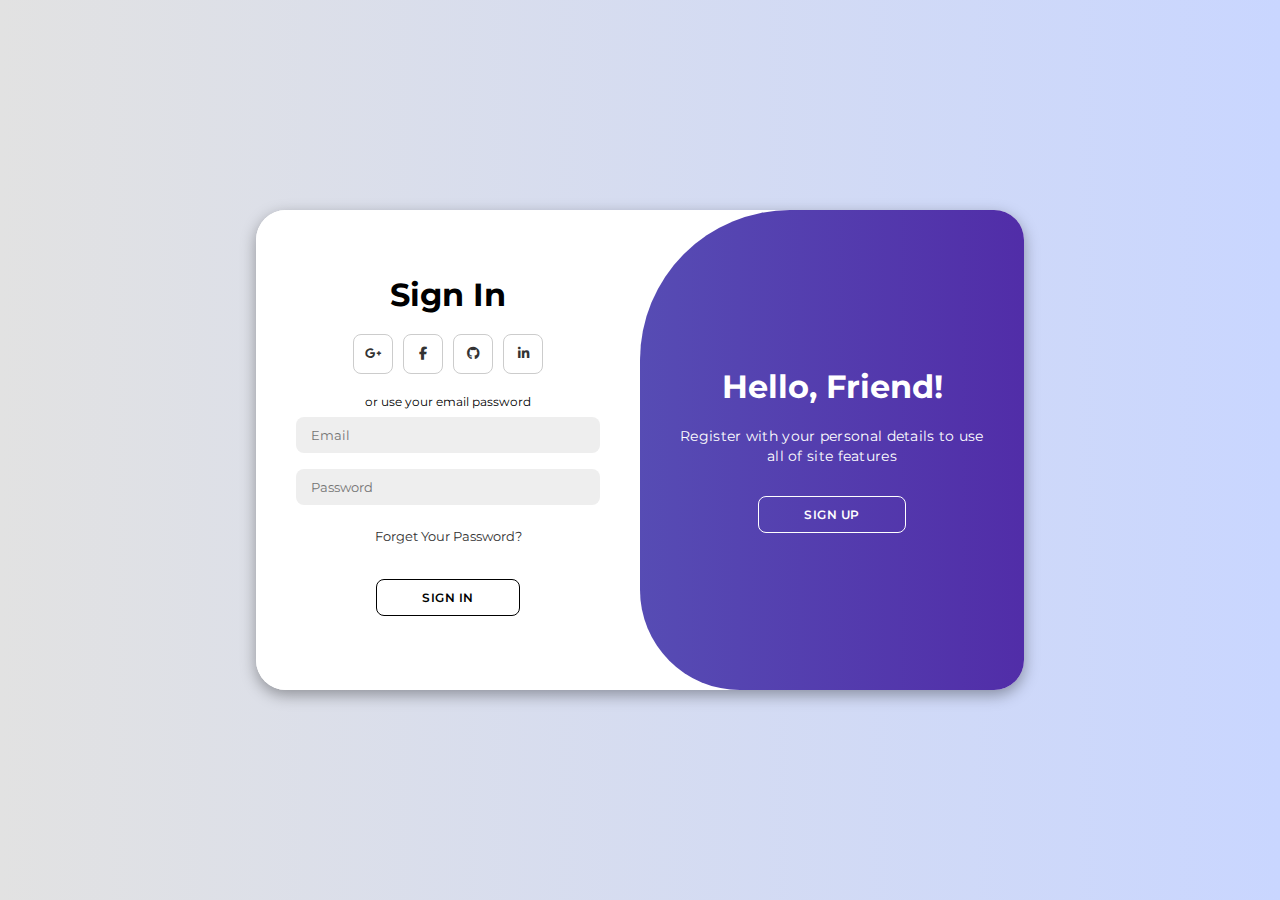
<file: log.html>
<!DOCTYPE html>
<html lang="en">

<head>
    <meta charset="UTF-8">
    <meta name="viewport" content="width=device-width, initial-scale=1.0">
    <link rel="stylesheet" href="https://cdnjs.cloudflare.com/ajax/libs/font-awesome/6.4.2/css/all.min.css">
    <link rel="stylesheet" href="log.css">
    <title>Bekas</title>
</head>

<body>

    <div class="container" id="container">
        <div class="form-container sign-up">
            <form>
                <h1>Create Account</h1>
                <div class="social-icons">
                    <a href="https://www.google.kz" class="icon"><i class="fa-brands fa-google-plus-g"></i></a>
                    <a href="https://www.facebook.com" class="icon"><i class="fa-brands fa-facebook-f"></i></a>
                    <a href="https://github.com" class="icon"><i class="fa-brands fa-github"></i></a>
                    <a href="https://ru.linkedin.com" class="icon"><i class="fa-brands fa-linkedin-in"></i></a>
                </div>
                <span>or use your email for registeration</span>
                <input type="text" placeholder="Name">
                <input type="email" placeholder="Email">
                <input type="password" placeholder="Password">
                <a href="./index.html"><button>Sign Up</button></a> 
            </form>
        </div>
        <div class="form-container sign-in">
            <form>
                <h1>Sign In</h1>
                <div class="social-icons">
                    <a href="https://www.google.kz  " class="icon"><i class="fa-brands fa-google-plus-g"></i></a>
                    <a href="https://www.facebook.com" class="icon"><i class="fa-brands fa-facebook-f"></i></a>
                    <a href="https://github.com" class="icon"><i class="fa-brands fa-github"></i></a>
                    <a href="https://ru.linkedin.com" class="icon"><i class="fa-brands fa-linkedin-in"></i></a>
                </div>
                <span>or use your email password</span>
                <input type="email" placeholder="Email">
                <input type="password" placeholder="Password">
                <a href="#">Forget Your Password?</a>
                <a href="./index.html"><button>Sign In</button></a>
            </form>
        </div>
        <div class="toggle-container">
            <div class="toggle">
                <div class="toggle-panel toggle-left">
                    <h1>Welcome Back!</h1>
                    <p>Enter your personal details to use all of site features</p>
                    <button class="hidden" id="login">Sign In</button>
                </div>
                <div class="toggle-panel toggle-right">
                    <h1>Hello, Friend!</h1>
                    <p>Register with your personal details to use all of site features</p>
                    <button class="hidden" id="register">Sign Up</button>
                </div>
            </div>
        </div>
    </div>

    <script src="log.js"></script>
</body>

</html>
</file>
<file: style.css>
* {
    margin: 0;
    padding: 0;
    scroll-behavior: smooth;
    font-family: "Poppins", sans-serif;
    box-sizing: border-box;
}

:root {
    --text-color: #000;
    --main-color: #8E6FF7;
}

​‌‍‌⁡⁣⁢⁣/* * Общие стили */⁡​

html::-webkit-scrollbar {
    display: none;
}

body {
    background-color: #f5f5f5;
    color: black;
}

a {
    color: black;
    text-decoration: none;
}

ul {
    list-style: none;
}

img {
    max-width: 100%;
}

span {
    position: relative;
    left: 15px;

    color: var(--main-color);
}

h1, h2, h3, h4, h5, h6 {
    font-weight: 500;
    color: var(--text-color);
}

button {
    width: 120px;
    height: 50px;

    font-weight: 600;

    background-color: white;
    border: 2.6px solid;
    border-radius: 8px;
    cursor: pointer;

    transition: 0.3s;

    &:hover {
        background-color: var(--main-color);
}
    &:active {
        transform: scale(0.9);
    }
}

.btn {
    display: inline-block;
    padding: 1rem 2rem;
    background: var(--main-color);
    border-radius: 3rem;
    font-size: 1rem;
    color: black;
    border: 2px solid transparent;
    font-weight: 600;
    transition: 0.3s ease-in-out;
    cursor: pointer;

    &:hover {
        transform: scale(1.05);
        box-shadow: 0 0 25px var(--main-color),
                    0 0 50px var(--main-color);
    }
}

.contact-btn {
    margin-left: 10px;
    display: inline-block;
    padding: 1rem 2rem;
    background: white;
    border-radius: 3rem;
    border: 2px solid black;
    font-size: 1.7rem;
    color: black;
    font-weight: 600;
    transition: 0.4s;
    cursor: pointer;

    &:hover {
        background-color: var(--main-color);
        border: 2px solid var(--main-color);
    }
}

.container {
    max-width: 1440px;

    margin-left: auto;
    margin-right: auto;
}

⁡⁣⁢⁣​‌‍‌‍‍‍‍‍‍/͟* 𝗛͟𝗲͟𝗮͟𝗱͟𝗲͟𝗿 *͟/​⁡

.header .container a {
    color: #000;
}

.header .container {
    display: flex;
    justify-content: space-around;
    align-items: center;
}

.header {
    position: fixed;
    width: 100%;
    top: 0;
    left: 0;
    padding: 40px 0px;
    background: rgba(0, 0, 0, 0.01);
    backdrop-filter: blur(8px);
    z-index: 100;
}

.header .logo {
    font-size: 2rem;
    color: var(--text-color);
    font-weight: 800;
    cursor: pointer;
    margin-left: 50px;
}

.login_reg {
    cursor: pointer;
    padding: 0.8rem 1rem;
    background-color: #f8f9fa;
    border-radius: 50%;
    transition: background-color 0.3s;
    margin-right: 100px;

    &:hover {
        background-color: rgb(220, 220, 220);
    }
}

.user-icon {
    width: 20px;
}

.logo {
    padding-bottom: 15px;
    font-size: 5rem;
    color: var(--main-color);
    font-weight: 800;
    cursor: pointer;
    transition: 0.3s ease;

    &:hover {
        transform: scale(1.1);
    }

    &:active {
        transform: scale(1);
    }
}

.navbar {
    display: flex;
    justify-content: center;
    align-items: center;
    gap: 40px;
}

.navbar a {
    font-size: 16px;
    color: black;
    border-bottom: 3px solid transparent;
    transition: 0.3s ease;
    padding-bottom: 5px;


    &:hover {
        border-bottom: 3px solid var(--main-color);

    &:active {
        color: var(--main-color);
    }
}
}

.navbar .active {
    border-bottom: 3px solid var(--main-color);
}

​‌‍‌⁡⁣⁢⁣/* * Welcome */⁡​

.welcome {
    background-color: rgb(240, 240, 240);
}

.welcome .container {
    box-sizing: border-box;
    display: flex;
    gap: 60px;

    padding: 185px 0 0 0;

}

.welcome_img {
    position: relative;
    bottom: 80px;
    left: 50px;
    width: 600px;
    height: 600px;

}

.welcome_text {
    padding-left: 85px;
    width: 640px;
}

.welcome_text .btn {
    text-transform: uppercase;
    font-weight: 700;
    font-size: 25px;
}

.welcome_sub {
    margin-bottom: 7px;
    font-weight: 600;
    font-size: 60px;
}

.welcome_title {
    font-weight: 600;
    font-size: 58px;
}

.welcome_desc {
    width: 510px;
    font-size: 18px;
    opacity: 0.9;

    margin: 20px 0 30px;
}

.social-icons_wel a {
    display: inline-flex;
    justify-content: center;
    align-items: center;
    font-size: 2.5rem;
    padding: 0.8rem;
    background: transparent;
    border: 2px solid black;
    border-radius: 50%;
    color: black;
    margin: 2.5rem 0.5rem;
    transition: 0.3s ease;

    &:hover {
        color: black;
        background-color: var(--main-color);
        transform: scale(1.2) translateY(-5px);
        box-shadow: 0 0 25px var(--main-color);
    }
}

/* * Shop */

.shop {
    background-color: rgb(240, 240, 240);
}

.shop .container {
    overflow: hidden;
    display: grid;
    place-items: center;
}

.shop_title {
    font-size: 5rem;
    font-weight: 600;
    padding: 100px 0 60px 0;
}

.shop_wrapper {
    display: flex;
    align-items: center;
    justify-content: center;
    flex-wrap: wrap;
    gap: 0px 20px;
}

.shop_card {
    max-width: 240px;
    min-height: 360px;

    background-color: rgb(255, 255, 255);
    border-radius: 10px;
    box-shadow: 0 0 25px -10px;
    
    object-fit: cover;
    overflow: hidden;
    margin-bottom: 25px;
    transition: 0.3s;
    
    &:hover {
        transform: translateY(-0.5rem);
        box-shadow: 0 0 20px 0px;
    }
}

.shop_card-img {
    width: 280px;
}

.shop_sub {
    padding-top: 10px;
    padding-bottom: 20px;
    padding-left: 12px;

    font-size: 18px;
    font-weight: 600;

    color: black;
}

.shop_price {
    padding: 0 50px 15px 10px;
}

.price {
    left: 25px;
    font-size: 31px;
    font-weight: 500;
    font-family: "Paris2024-Variable";
    color: black;
}

/* * Contact */

.container .heading {
    padding-top: 60px;
}

.contact {
    background-color: rgb(240, 240, 240);
}

.contact h2 {
    margin-bottom: 3rem;
    color: black;
    text-align: center;
    font-size: 5rem;
    font-weight: 600;
}

.contact form {
    display: flex;
    align-items: center;
    justify-content: center;
    text-align: center;
    gap: 3rem;
    padding: 0 700px 0 700px;
}

.contact form .input-box input,
.contact form textarea {
    width: 450px;
    padding: 2rem;
    font-size: 1.6rem;
    color: var(--text-color);
    background-color: rgb(255, 255, 255);
    border-radius: 2rem;
    border: 3px solid black;
    margin: 1rem 0;
    resize: none;
}

/* * Footer */

.footer {
    background-color: rgb(240, 240, 240);
}

.footer .container {
    padding: 50px 0;
}

.footer .social-icons {
    text-align: center;
}

.footer ul {
    text-align: center;
    font-size: 1.4rem;
}

.footer ul li {
    display: inline-block;
    margin-left: 20px;
}

.footer ul li a {
    color: black;
    border-bottom: 3px solid transparent;
    transition: 0.3s ease-in-out;
    padding-bottom: 5px;
}

.footer ul li a:hover {
    border-bottom: 3px solid var(--main-color);
}

.footer .copyright {
    text-align: center;
    margin-top: 40px;
}

.social-icons a {
    display: inline-flex;
    justify-content: center;
    align-items: center;
    font-size: 2.5rem;
    padding: 0.8rem;
    background: transparent;
    border: 2px solid black;
    border-radius: 50%;
    color: black;
    margin: 3rem 0.5rem;
    transition: 0.3s ease;
}

.social-icons a:hover {
    color: black;
    background-color: var(--main-color);
    transform: scale(1.2) translateY(-5px);
    box-shadow: 0 0 25px var(--main-color);
}



.cart-icon {
    cursor: pointer;
    padding: 0.5rem 2rem 0.8rem 1.2rem;
    background-color: #f8f9fa;
    border-radius: 20px;
    margin-left: 0px;
    transition: background-color 0.3s;

    &:hover {
        background-color: rgb(220, 220, 220);
    }
}

.cart-panel {
    position: fixed;
    top: 0;
    right: 0;
    width: 450px;
    height: 100vh;
    background: white;
    box-shadow: -2px 0 5px rgba(0,0,0,0.1);
    padding: 1.5rem;
    transform: translateX(0);
    transition: transform 0.3s ease-in-out;
    z-index: 1000;
}

.cart-panel.hidden {
    transform: translateX(100%);
}

.cart-header {
    display: flex;
    justify-content: space-between;
    align-items: center;
    margin-bottom: 1.5rem;
    transition: 0.3s;
}

.close-cart {
    background: none;
    color: #333;
    border: 3px solid #333;
    font-size: 1.5rem;
    padding: 0;
}

.close-cart:hover {
    background: none;
    color: white;
    background: red;
}

#cart-items {
    max-height: calc(100vh - 200px);
    overflow-y: auto;
}

.cart-item {
    display: flex;
    align-items: center;
    padding: 1rem 0;
    border-bottom: 1px solid #eee;
}

.cart-item-image {
    width: 110px;
    height: 110px;
    border-radius: 8px;
    overflow: hidden;
    margin-right: 1rem;
}

.cart-item-image img {
    width: 100%;
    height: 100%;
    object-fit: cover;
}

.cart-item-details {
    flex: 1;
}

.cart-item-title {
    font-weight: 500;
    margin-bottom: 0.25rem;
}

.cart-item-price {
    color: #666;
}

.cart-item-quantity {
    display: flex;
    align-items: center;
    justify-content: space-around;
    margin-top: 0.5rem;
}


.quantity-btn {
    background-color: #f0f0f0;
    color: #333;
    width: 24px;
    height: 24px;
    border-radius: 50%;
    display: flex;
    align-items: center;
    justify-content: center;
    font-size: 1rem;
    padding: 0;
}

.cart-footer {
    position: absolute;
    bottom: 0;
    left: 0;
    right: 0;
    padding: 1.5rem;
    background: white;
    border-top: 1px solid #eee;
}

.cart-total {
    font-size: 1.25rem;
    font-weight: bold;
    margin-bottom: 1rem;
}

.checkout-btn {
    width: 100%;
    padding: 1rem;
    background-color: #4CAF50;
    font-size: 1.1rem;
    border-radius: 8px;
}

.checkout-btn:hover {
    background-color: #45a049;
}

.cart-header h2 {
    font-weight: 600;
}

@media (max-width: 768px) {
    .cart-panel {
        width: 100%;
    }
    
    .shop_cards {
        grid-template-columns: repeat(auto-fill, minmax(250px, 1fr));
        gap: 1rem;
    }
}
</file>
<file: log.css>
@import url('https://fonts.googleapis.com/css2?family=Montserrat:wght@300;400;500;600;700&display=swap');

:root {
    --text-color: #000;
    --main-color: #8E6FF7;
}

*{
    margin: 0;
    padding: 0;
    box-sizing: border-box;
    font-family: 'Montserrat', sans-serif;
}

body{
    background-color: var(--main-color);
    background: linear-gradient(to right, #e2e2e2, #c9d6ff);
    display: flex;
    align-items: center;
    justify-content: center;
    flex-direction: column;
    height: 100vh;
}

.container{
    background-color: #fff;
    border-radius: 30px;
    box-shadow: 0 5px 15px rgba(0, 0, 0, 0.35);
    position: relative;
    overflow: hidden;
    width: 768px;
    max-width: 100%;
    min-height: 480px;
}

.container p{
    font-size: 14px;
    line-height: 20px;
    letter-spacing: 0.3px;
    margin: 20px 0;
}

.container span{
    font-size: 12px;
}

.container a{
    color: #333;
    font-size: 13px;
    text-decoration: none;
    margin: 15px 0 10px;
}

.container button{
    color: #000;
    background-color: white;
    font-size: 12px;
    padding: 10px 45px;
    border: 1px solid black;
    border-radius: 8px;
    font-weight: 600;
    letter-spacing: 0.5px;
    text-transform: uppercase;
    margin-top: 10px;
    transition: all 0.3s ease-in-out;
    cursor: pointer;

    &:hover {
        background-color: var(--main-color);
        border: 1px solid #8E6FF7;
    }
}

.container button.hidden{
    background-color: transparent;
    border-color: #fff;
    color: #fff;
}

.container form{
    background-color: #fff;
    display: flex;
    align-items: center;
    justify-content: center;
    flex-direction: column;
    padding: 0 40px;
    height: 100%;
}

.container input{
    background-color: #eee;
    border: none;
    margin: 8px 0;
    padding: 10px 15px;
    font-size: 13px;
    border-radius: 8px;
    width: 100%;
    outline: none;
}

.form-container{
    position: absolute;
    top: 0;
    height: 100%;
    transition: all 0.6s ease-in-out;
}

.sign-in{
    left: 0;
    width: 50%;
    z-index: 2;
}

.container.active .sign-in{
    transform: translateX(100%);
}

.sign-up{
    left: 0;
    width: 50%;
    opacity: 0;
    z-index: 1;
}

.container.active .sign-up{
    transform: translateX(100%);
    opacity: 1;
    z-index: 5;
    animation: move 0.6s;
}

@keyframes move{
    0%, 49.99%{
        opacity: 0;
        z-index: 1;
    }
    50%, 100%{
        opacity: 1;
        z-index: 5;
    }
}

.social-icons{
    margin: 20px 0;
}

.social-icons a{
    border: 1px solid #ccc;
    border-radius: 20%;
    display: inline-flex;
    justify-content: center;
    align-items: center;
    margin: 0 3px;
    width: 40px;
    height: 40px;
}

.toggle-container{
    position: absolute;
    top: 0;
    left: 50%;
    width: 50%;
    height: 100%;
    overflow: hidden;
    transition: all 0.6s ease-in-out;
    border-radius: 150px 0 0 100px;
    z-index: 1000;
}

.container.active .toggle-container{
    transform: translateX(-100%);
    border-radius: 0 150px 100px 0;
}

.toggle{
    background-color: #512da8;
    height: 100%;
    background: linear-gradient(to right, #5c6bc0, #512da8);
    color: #fff;
    position: relative;
    left: -100%;
    height: 100%;
    width: 200%;
    transform: translateX(0);
    transition: all 0.6s ease-in-out;
}

.container.active .toggle{
    transform: translateX(50%);
}

.toggle-panel{
    position: absolute;
    width: 50%;
    height: 100%;
    display: flex;
    align-items: center;
    justify-content: center;
    flex-direction: column;
    padding: 0 30px;
    text-align: center;
    top: 0;
    transform: translateX(0);
    transition: all 0.6s ease-in-out;
}

.toggle-left{
    transform: translateX(-200%);
}

.container.active .toggle-left{
    transform: translateX(0);
}

.toggle-right{
    right: 0;
    transform: translateX(0);
}

.container.active .toggle-right{
    transform: translateX(200%);
}
</file>
